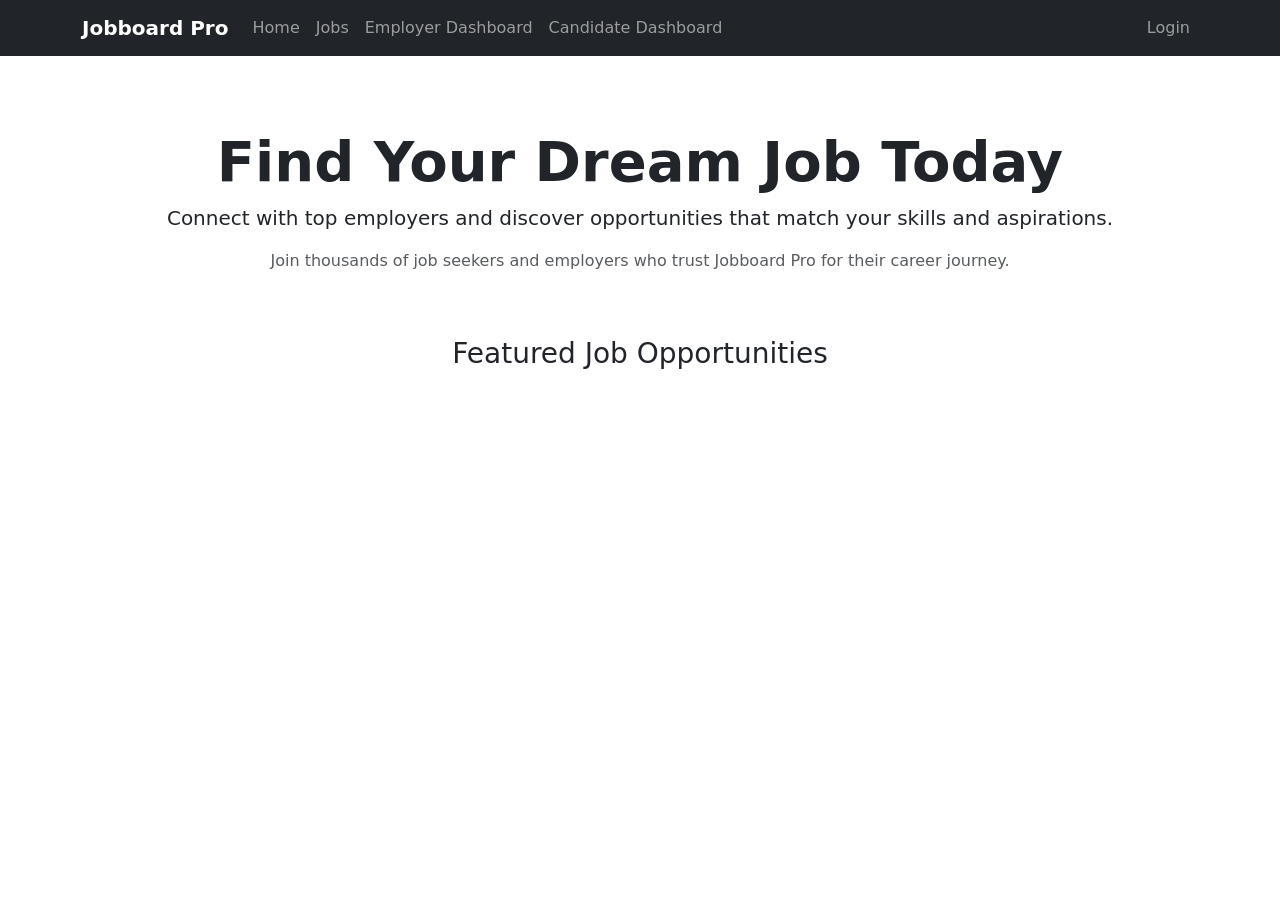
<file: Task1/index.html>
<!DOCTYPE html>
<html lang="en">
<head>
    <meta charset="UTF-8">
    <meta name="viewport" content="width=device-width, initial-scale=1.0">
    <title>Jobboard Pro</title>

    <!-- Bootstrap CSS -->
    <link href="https://cdn.jsdelivr.net/npm/bootstrap@5.3.0/dist/css/bootstrap.min.css" rel="stylesheet">
</head>
<body>

<!-- Navbar -->
<nav class="navbar navbar-expand-lg navbar-dark bg-dark">
    <div class="container">
        <a class="navbar-brand fw-bold" href="#">Jobboard Pro</a>

        <button class="navbar-toggler" type="button" data-bs-toggle="collapse" data-bs-target="#navbarNav">
            <span class="navbar-toggler-icon"></span>
        </button>

        <div class="collapse navbar-collapse" id="navbarNav">
            <!-- Left Side -->
            <ul class="navbar-nav me-auto">
                <li class="nav-item">
                    <a class="nav-link" href="#" onclick="showHome()">Home</a>
                </li>
                <li class="nav-item">
                    <a class="nav-link" href="#" onclick="showJobs()">Jobs</a>
                </li>
                <li class="nav-item">
                    <a class="nav-link" href="#" onclick="showEmployerDashboard()">Employer Dashboard</a>
                </li>
                <li class="nav-item">
                    <a class="nav-link" href="#" onclick="showCandidateDashboard()">Candidate Dashboard</a>
                </li>
            </ul>

            <!-- Right Side -->
            <ul class="navbar-nav">
                <li class="nav-item" id="loginNav">
                    <a class="nav-link" href="#" onclick="showLogin()">Login</a>
                </li>
                <li class="nav-item" id="logoutNav" style="display:none;">
                    <a class="nav-link" href="#" onclick="logout()">Logout</a>
                </li>
            </ul>
        </div>
    </div>
</nav>

<!-- Home Section -->
<div class="container mt-4">
    <div id="home" class="content">
        <div class="hero-section text-center py-5">
            <h1 class="display-4 fw-bold">Find Your Dream Job Today</h1>
            <p class="lead">
                Connect with top employers and discover opportunities that match your skills and aspirations.
            </p>
            <p class="text-muted">
                Join thousands of job seekers and employers who trust Jobboard Pro for their career journey.
            </p>
        </div>

        <div class="container">
            <h3 class="text-center">Featured Job Opportunities</h3>
        </div>
    </div>
</div>

<!-- Bootstrap JS -->
<script src="https://cdn.jsdelivr.net/npm/bootstrap@5.3.0/dist/js/bootstrap.bundle.min.js"></script>

<!-- Simple JS functions -->
<script>
function showHome() {
    alert("Home Page");
}

function showJobs() {
    alert("Jobs Page");
}

function showEmployerDashboard() {
    alert("Employer Dashboard");
}

function showCandidateDashboard() {
    alert("Candidate Dashboard");
}

function showLogin() {
    alert("Login Page");
}

function logout() {
    alert("Logged out");
}
</script>

</body>
</html>
</file>
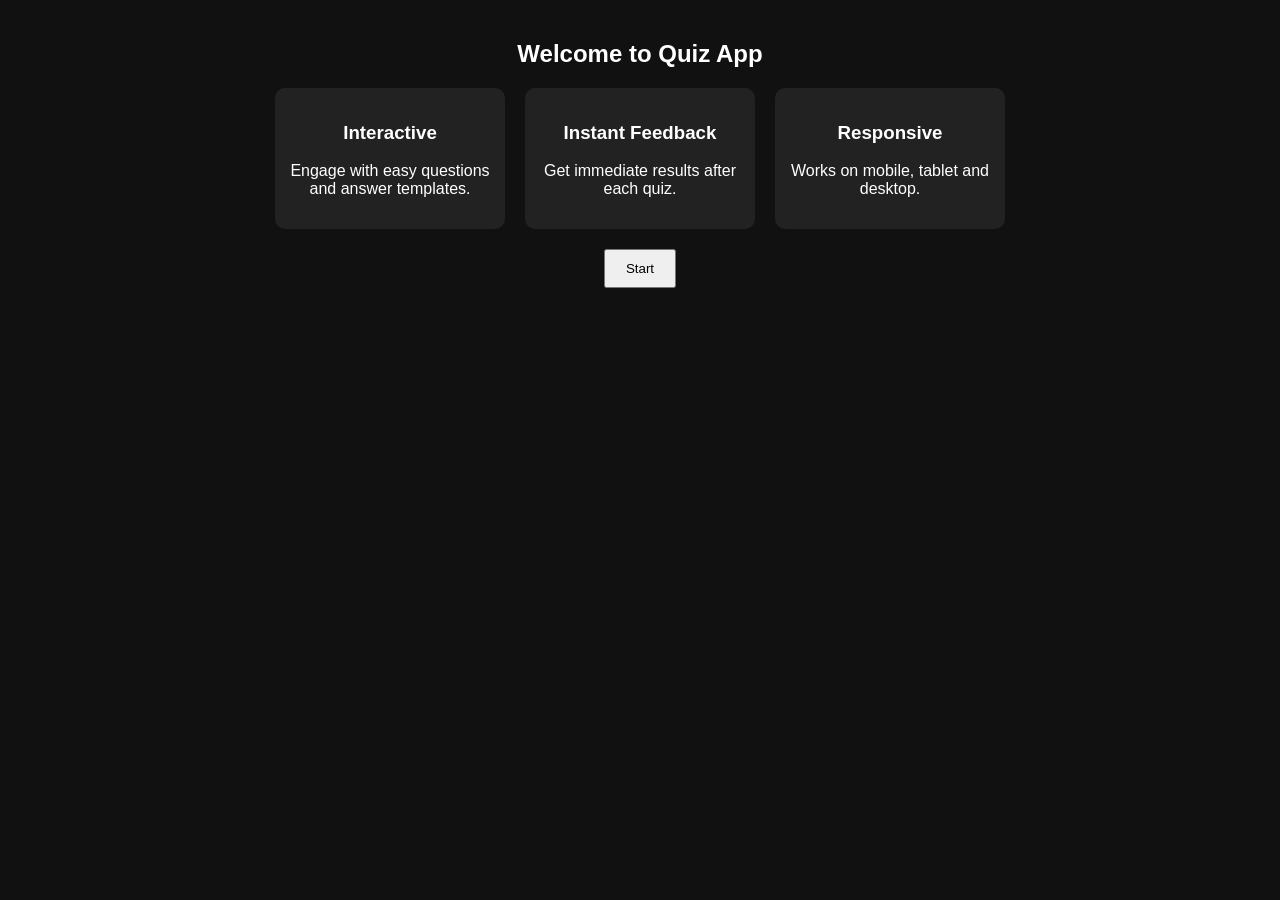
<file: Task2/index.html>
<!DOCTYPE html>
<html lang="en">
<head>
  <meta charset="UTF-8">
  <title>Quiz App</title>
  <link rel="stylesheet" href="style.css">
</head>
<body>

  <!-- HOME SCREEN -->
  <section id="home-screen" class="screen active">
    <div class="hero">
      <h1>Welcome to Quiz App</h1>

      <div class="features">
        <article class="feature-card">
          <h3>Interactive</h3>
          <p>Engage with easy questions and answer templates.</p>
        </article>

        <article class="feature-card">
          <h3>Instant Feedback</h3>
          <p>Get immediate results after each quiz.</p>
        </article>

        <article class="feature-card">
          <h3>Responsive</h3>
          <p>Works on mobile, tablet and desktop.</p>
        </article>
      </div>

      <button onclick="showScreen('auth-screen')">Start</button>
    </div>
  </section>

  <!-- AUTH SCREEN -->
  <section id="auth-screen" class="screen">
    <div class="auth-card">
      <div class="auth-toggle">
        <button onclick="toggleAuth(true)">Login</button>
        <button onclick="toggleAuth(false)">Register</button>
      </div>

      <form id="auth-form">
        <input type="text" placeholder="Full name" id="name">
        <input type="email" placeholder="you@example.com" required>
        <input type="password" placeholder="Password" required>

        <button type="button" onclick="startQuiz()">Submit</button>
      </form>
    </div>
  </section>

  <!-- QUIZ SCREEN -->
  <section id="quiz-screen" class="screen">
    <div class="quiz-box">
      <h2 id="question">Question here</h2>
      <div id="answers"></div>
      <button onclick="nextQuestion()">Next</button>
    </div>
  </section>

  <script src="script.js"></script>
</body>
</html>
</file>
<file: Task2/style.css>
body {
  font-family: Arial, sans-serif;
  margin: 0;
  background: #111;
  color: white;
}

.screen {
  display: none;
  padding: 20px;
}

.screen.active {
  display: block;
}

.hero {
  text-align: center;
}

.features {
  display: flex;
  gap: 20px;
  justify-content: center;
  margin: 20px 0;
}

.feature-card {
  background: #222;
  padding: 15px;
  border-radius: 10px;
  width: 200px;
}

.auth-card {
  max-width: 300px;
  margin: auto;
}

input {
  width: 100%;
  margin: 10px 0;
  padding: 10px;
}

button {
  padding: 10px 20px;
  cursor: pointer;
}

.quiz-box {
  text-align: center;
}
</file>
